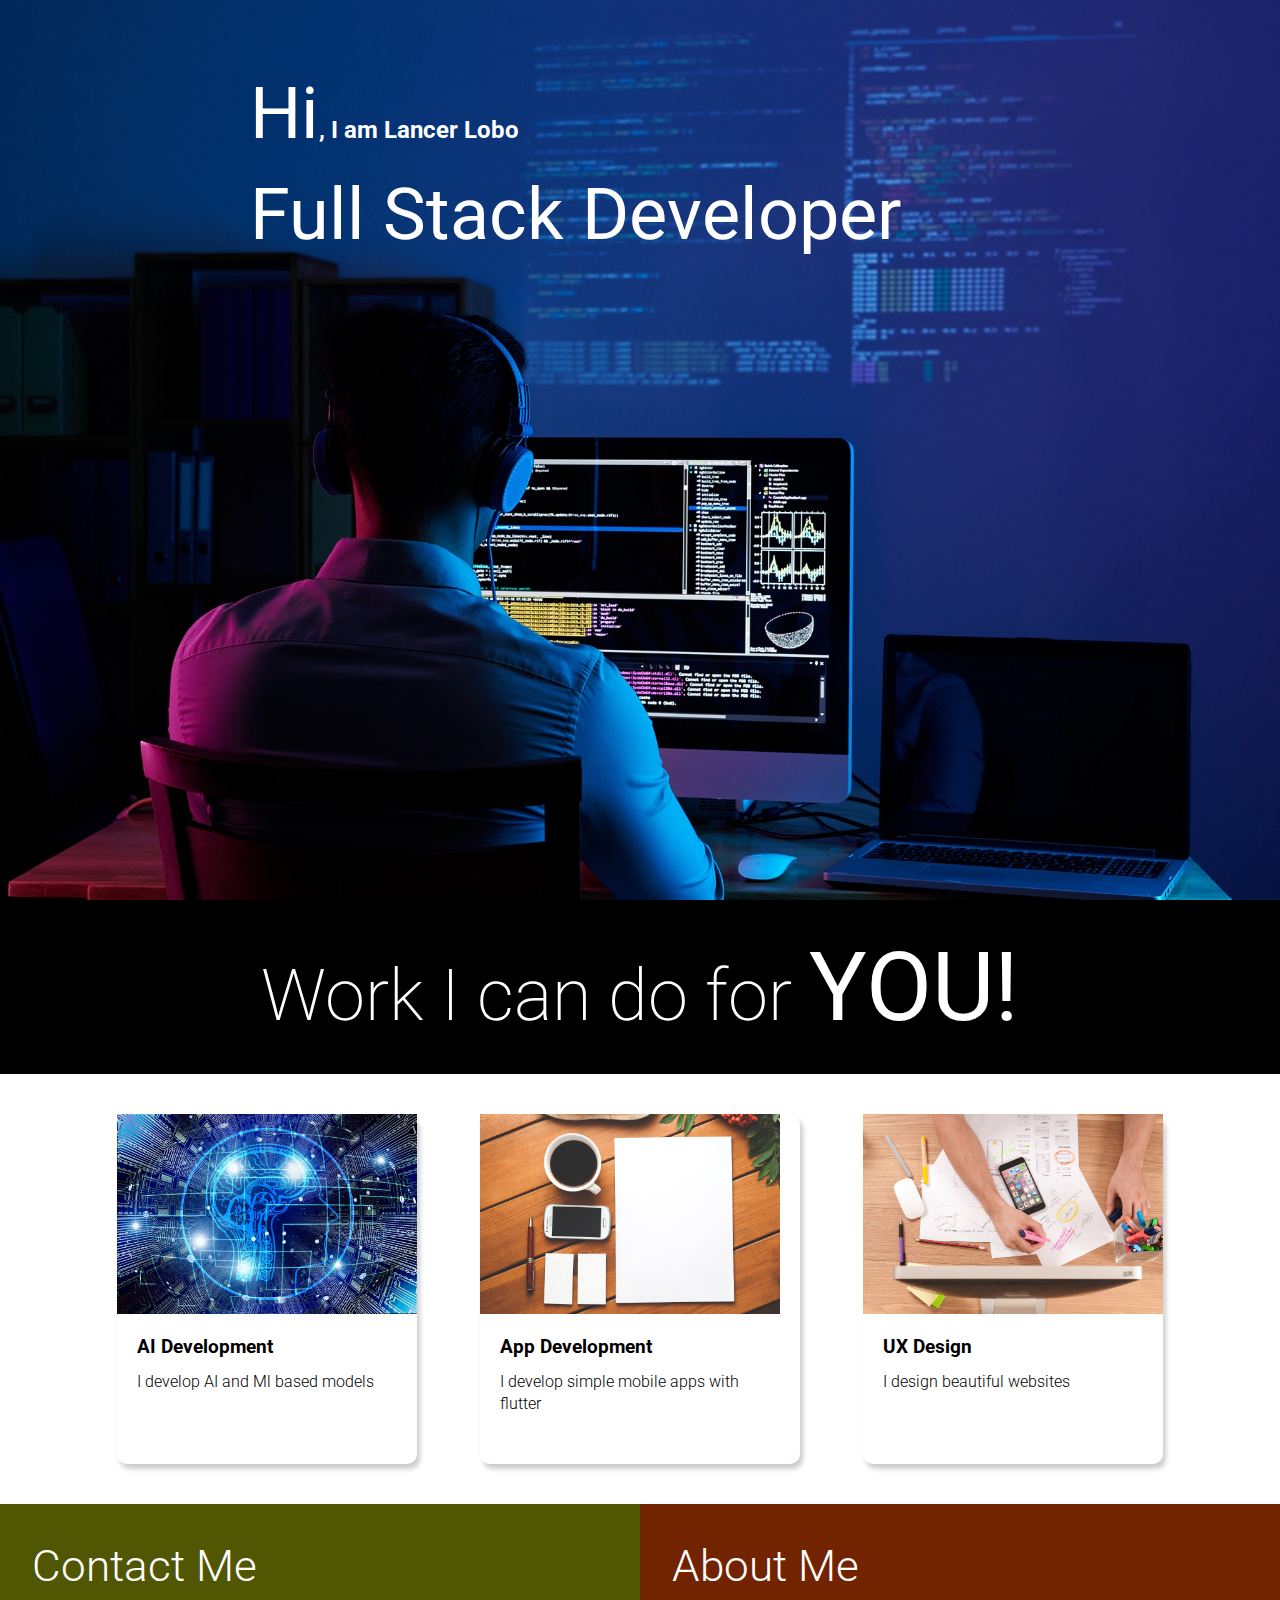
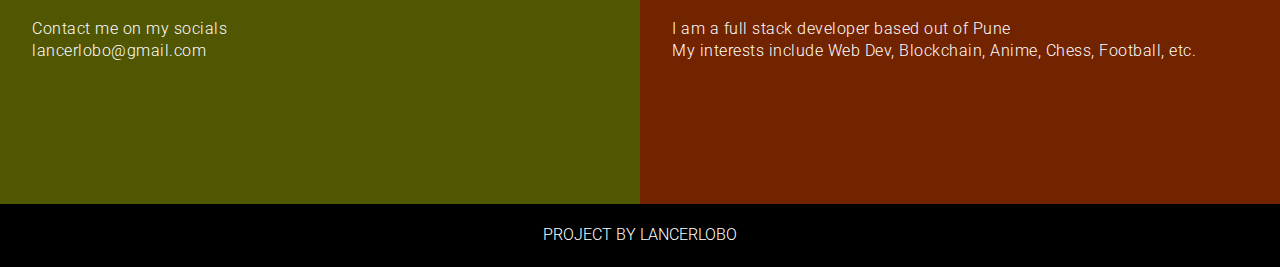
<file: Developer Landing Page/index.html>
<html lang="en">
<head>
    <meta charset="UTF-8">
    <meta http-equiv="X-UA-Compatible" content="IE=edge">
    <meta name="viewport" content="width=device-width, initial-scale=1.0">
    <title>Developer Landing Page</title>
    <link rel="stylesheet" href="./styles.css">
</head>
<body>
    <section class="hero-section">
        <div class="text-container">
            <h2><span class="lg-text">Hi</span>, I am Lancer Lobo</h2>
            <h1 class="lg-text">Full Stack Developer</h1>
        </div>
    </section>

    <section class="black-box">
        <h2>Work I can do for <span>YOU!</span></h2>
    </section>

    <section class="work">

        <div class="grid-item">
            <div class="card">
                <div class="image-container">
                    <img src="./images/ai.jpg" alt="AI development">
                </div>
                <div class="card-content">
                    <h3>AI Development</h3>
                    <p>I develop AI and Ml based models</p>
                </div>
            </div>
        </div>
        <div class="grid-item">
            <div class="card">
                <div class="image-container">
                    <img src="./images/mobile.jpg" alt="App development">
                </div>
                <div class="card-content">
                    <h3>App Development</h3>
                    <p>I develop simple mobile apps with flutter</p>
                </div>
            </div>
        </div>
        <div class="grid-item">
            <div class="card">
                <div class="image-container">
                    <img src="./images/ux.jpg" alt="UX design">
                </div>
                <div class="card-content">
                    <h3>UX Design</h3>
                    <p>I design beautiful websites</p>
                </div>
            </div>
        </div>

    </section>

    <section class="bottom-section">
        <div class="contact">
            <h2>Contact Me</h2>
            <p>Contact me on my socials</p>
            <p>lancerlobo@gmail.com</p>
        </div>
        <div class="about">
            <h2>About Me</h2>
            <p>I am a full stack developer based out of Pune</p>
            <p>My interests include Web Dev, Blockchain, Anime, Chess, Football, etc.</p>
        </div>
    </section>

    <footer>
        Project By lancerlobo
    </footer>

</body>
</html>
</file>
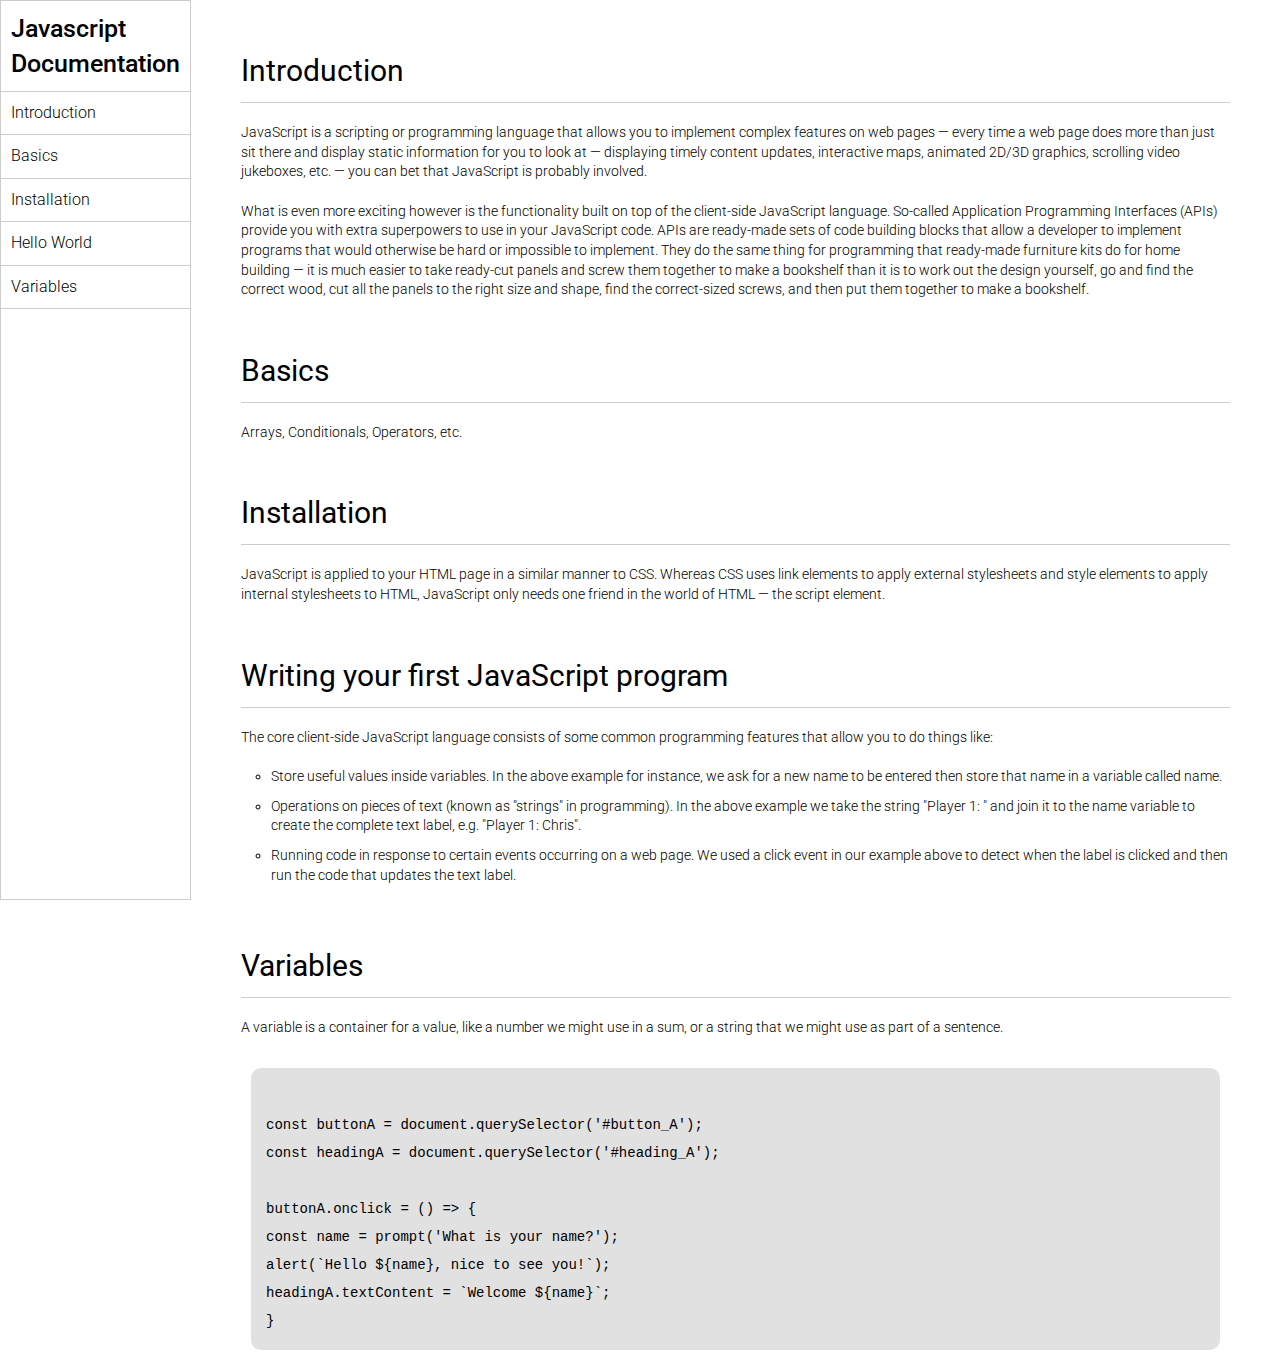
<file: Javascript Documentation/index.html>
<html lang="en">
<head>
    <meta charset="UTF-8">
    <meta http-equiv="X-UA-Compatible" content="IE=edge">
    <meta name="viewport" content="width=device-width, initial-scale=1.0">
    <title>JS Documentation</title>
    <link rel="stylesheet" href="./styles.css">
</head>
<body>
    <header>
        <nav>
            <h1>Javascript Documentation</h1>
            <ul>
                <a href="#Introduction">
                    <li>Introduction</li>
                </a>
                <a href="#Basics">
                    <li>Basics</li>
                </a>
                <a href="#Installation">
                    <li>Installation</li>
                </a>
                <a href="#Hello_World">
                    <li>Hello World</li>
                </a>
                <a href="#Variables">
                    <li>Variables</li>
                </a>
            </ul>
        </nav>
    </header>

    <main>
        <section id="Introduction">
            <h2>Introduction</h2>
            <article>
                <p>JavaScript is a scripting or programming language that allows you to implement complex features on web pages — every time a web page does more than just sit there and display static information for you to look at — displaying timely content updates, interactive maps, animated 2D/3D graphics, scrolling video jukeboxes, etc. — you can bet that JavaScript is probably involved.</p>
                <p>What is even more exciting however is the functionality built on top of the client-side JavaScript language. So-called Application Programming Interfaces (APIs) provide you with extra superpowers to use in your JavaScript code.
                    APIs are ready-made sets of code building blocks that allow a developer to implement programs that would otherwise be hard or impossible to implement. They do the same thing for programming that ready-made furniture kits do for home building — it is much easier to take ready-cut panels and screw them together to make a bookshelf than it is to work out the design yourself, go and find the correct wood, cut all the panels to the right size and shape, find the correct-sized screws, and then put them together to make a bookshelf.</p>
                
                </article>
        </section>

        <section id="Basics">
            <h2>Basics</h2>
            <article>
                <p>
                    Arrays, Conditionals, Operators, etc.
                </p>
            </article>
        </section>

        <section id="Installation">
            <h2>Installation</h2>
            <article>
                <p>JavaScript is applied to your HTML page in a similar manner to CSS. Whereas CSS uses link elements to apply external stylesheets and style elements to apply internal stylesheets to HTML, JavaScript only needs one friend in the world of HTML — the script element.</p>
            </article>
        </section>

        <section id="#Getting_Started">
            <h2>Writing your first JavaScript program</h2>
            <article>
                <p>The core client-side JavaScript language consists of some common programming features that allow you to do things like:
                </p>
                <ul>
                    <li type="circle">Store useful values inside variables. In the above example for instance, we ask for a new name to be entered then store that name in a variable called name.</li>
                    <li type="circle">Operations on pieces of text (known as "strings" in programming). In the above example we take the string "Player 1: " and join it to the name variable to create the complete text label, e.g. "Player 1: Chris".</li>
                    <li type="circle">Running code in response to certain events occurring on a web page. We used a click event in our example above to detect when the label is clicked and then run the code that updates the text label.</li>
                </ul>
            </article>
        </section>

        <section id="Variables">
            <h2>Variables</h2>
            <article>
                <p>A variable is a container for a value, like a number we might use in a sum, or a string that we might use as part of a sentence.</p>
                <code>
                    const buttonA = document.querySelector('#button_A');
                    const headingA = document.querySelector('#heading_A');

                    buttonA.onclick = () => {
                    const name = prompt('What is your name?');
                    alert(`Hello ${name}, nice to see you!`);
                    headingA.textContent = `Welcome ${name}`;
                    }
                </code>
            </article>
        </section>
    </main>
</body>
</html>
</file>
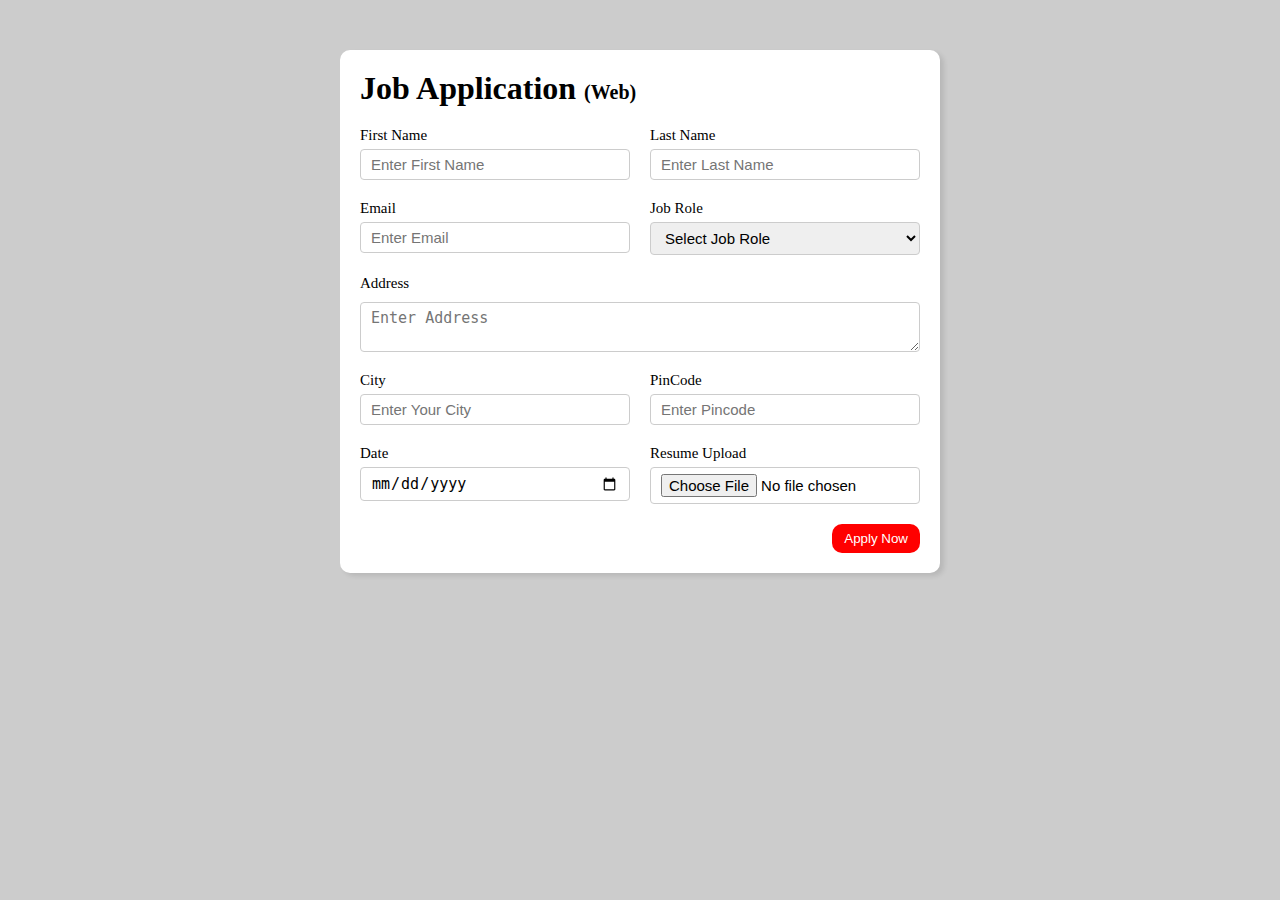
<file: Job Application/index.html>
<html lang="en">
<head>
    <meta charset="UTF-8">
    <meta http-equiv="X-UA-Compatible" content="IE=edge">
    <meta name="viewport" content="width=device-width, initial-scale=1.0">
    <title>Job Application Form</title>
    <link rel="stylesheet" href="styles.css">
</head>
<body>
    <div class="container">
        <div class="apply-box">
            <h1>Job Application <span class="title-small">(Web)</span></h1>
            <form>
                <div class="form-container">
                    <div class="form-control">
                        <label for="first-name">
                            First Name
                        </label>
                        <input id="first-name" name="first-name" placeholder="Enter First Name" type="text" />
                    </div>
                    <div class="form-control">
                        <label for="last-name">
                            Last Name
                        </label>
                        <input id="last-name" name="last-name" placeholder="Enter Last Name" type="text" />
                    </div>
                    <div class="form-control">
                        <label for="email">
                            Email
                        </label>
                        <input id="email" name="email" placeholder="Enter Email" type="email" />
                    </div>
                    <div class="form-control">
                        <label for="job-role">
                            Job Role
                        </label>
                        <select name="job-role" id="job-role">
                            <option value="">Select Job Role</option>
                            <option value="frontend">Frontend Developer</option>
                            <option value="backend">Backend Developer</option>
                            <option value="full-stack">Full Stack Developer</option>
                            <option value="ui-ux">UI UX Designer</option>

                        </select>
                    </div>
                    <div class="textarea-control">
                        <label for="address">
                            Address
                        </label>
                        <textarea id="address" name="address" row="5" col="50" placeholder="Enter Address"></textarea>
                    </div>
                    <div class="form-control">
                        <label for="city">
                            City
                        </label>
                        <input id="city" name="city" placeholder="Enter Your City" type="text" />
                    </div>
                    <div class="form-control">
                        <label for="pincode">
                            PinCode
                        </label>
                        <input id="pincode" name="pincode" placeholder="Enter Pincode" type="number" />
                    </div>
                    <div class="form-control">
                        <label for="date">
                            Date
                        </label>
                        <input type="date" id="date" name="date" />
                    </div>
                    <div class="form-control">
                        <label for="resume">
                            Resume Upload
                        </label>
                        <input type="file" id="resume" name="resume" />
                    </div>
                </div>
                <div class="button-container">
                    <button type="submit">Apply Now</button>
                </div>
            </form>
        </div>
    </div>
</body>
</html>
</file>
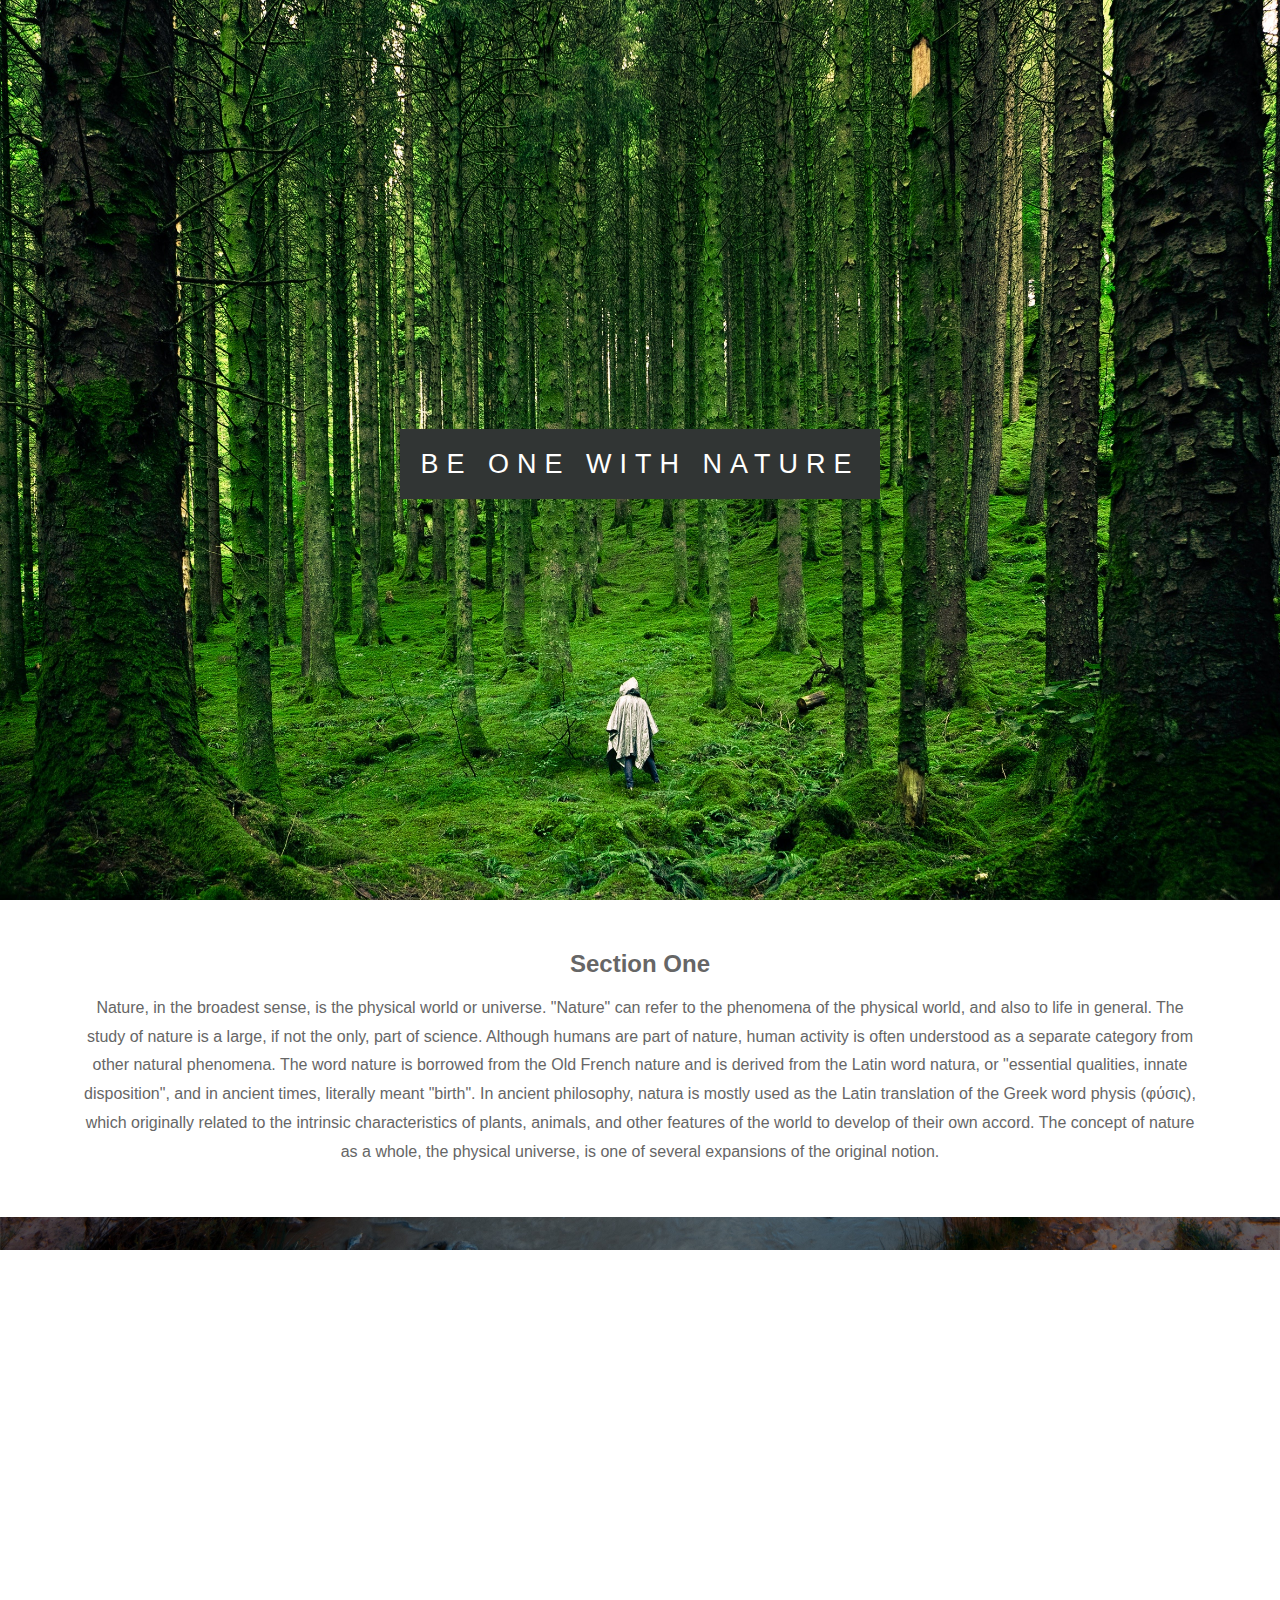
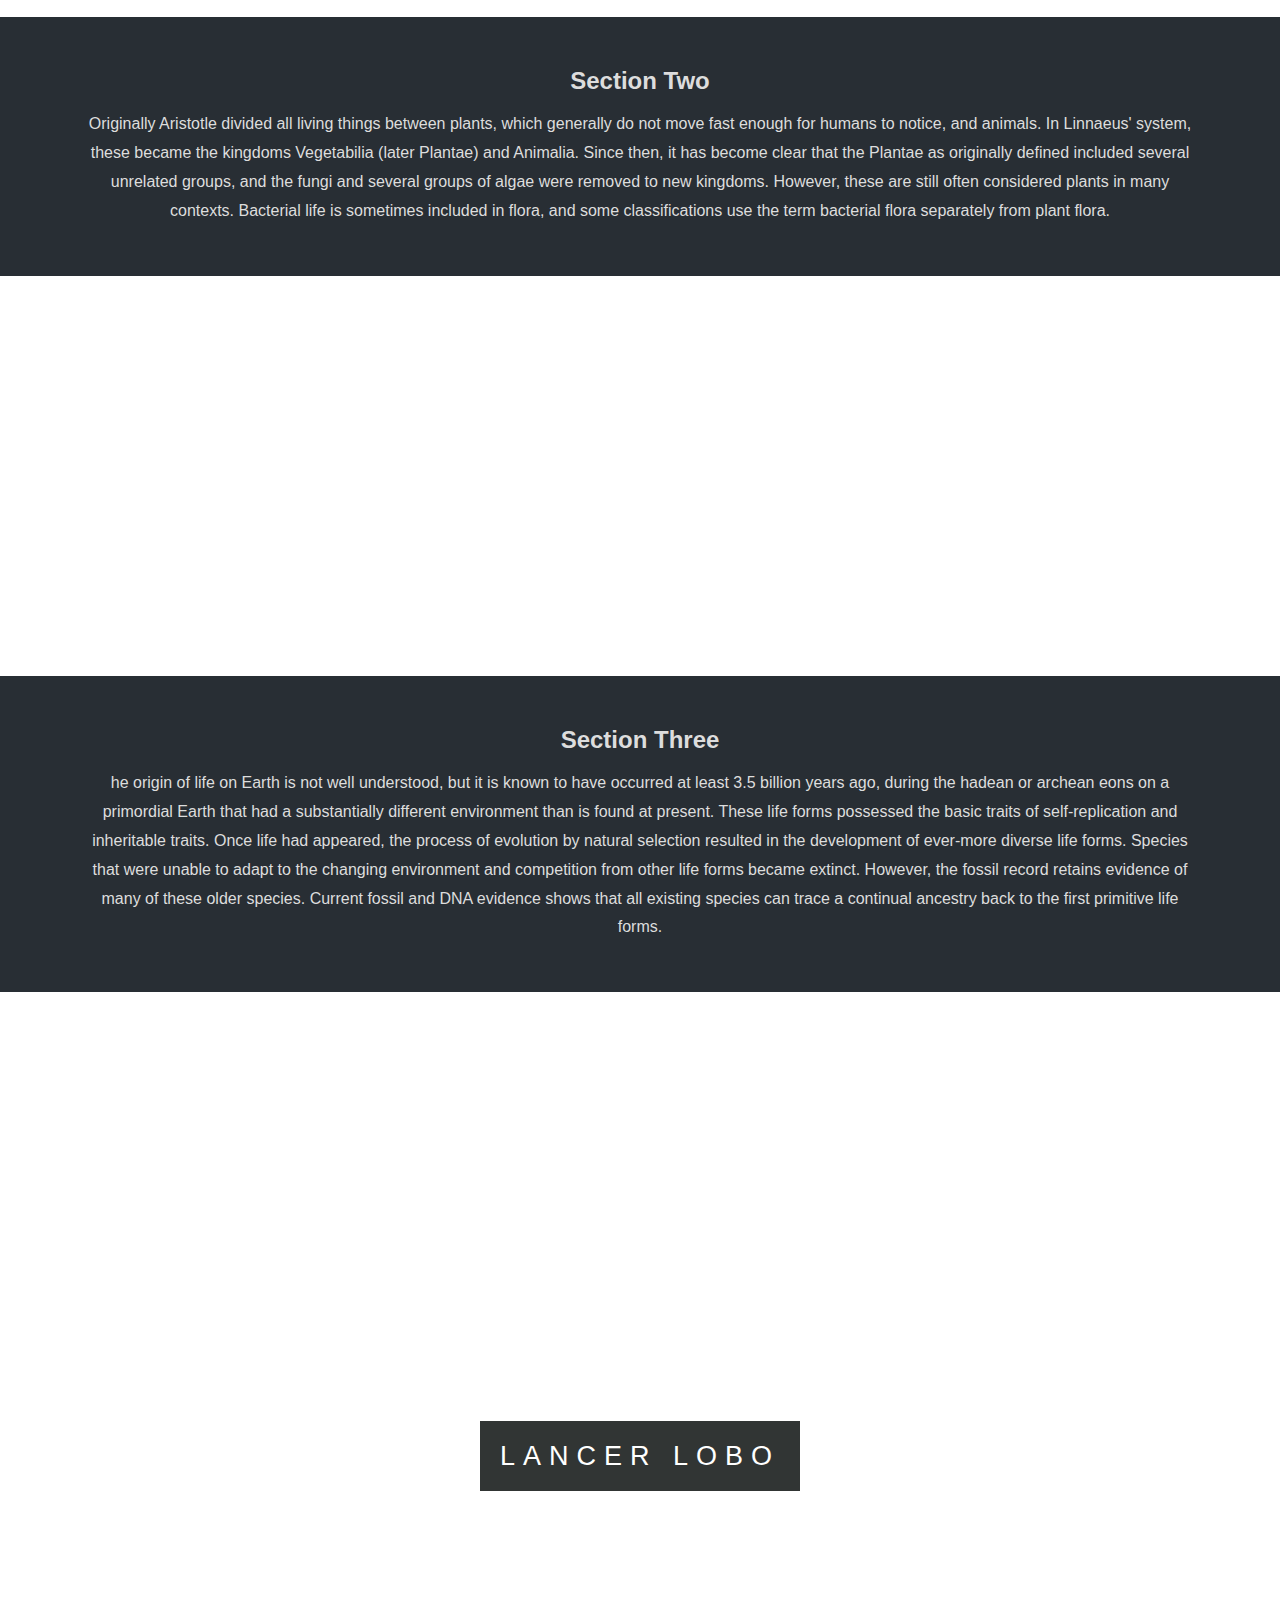
<file: Parallax Website/index.html>
<html lang="en">
<head>
    <meta charset="UTF-8">
    <meta http-equiv="X-UA-Compatible" content="IE=edge">
    <meta name="viewport" content="width=device-width, initial-scale=1.0">
    <title>Parallax Scrolling Website</title>
    <link rel="stylesheet" href="./styles.css">
</head>
<body>
    <section class="pImg1">
        <div class="pText">
            <span class="textBg1">
                Be One With Nature
            </span>
        </div>
    </section>

    <section class="section section-light">
        <h2>Section One</h2>
        <p>Nature, in the broadest sense, is the physical world or universe. "Nature" can refer to the phenomena of the physical world, and also to life in general. The study of nature is a large, if not the only, part of science. Although humans are part of nature, human activity is often understood as a separate category from other natural phenomena.
            The word nature is borrowed from the Old French nature and is derived from the Latin word natura, or "essential qualities, innate disposition", and in ancient times, literally meant "birth". In ancient philosophy, natura is mostly used as the Latin translation of the Greek word physis (φύσις), which originally related to the intrinsic characteristics of plants, animals, and other features of the world to develop of their own accord. The concept of nature as a whole, the physical universe, is one of several expansions of the original notion.
        </p>
    </section>

    <section class="pImg2">
        <div class="pText">
            <span class="textBg2">
                Explore Nature
            </span>
        </div>
    </section>

    <section class="section section-dark">
        <h2>Section Two</h2>
        <p>Originally Aristotle divided all living things between plants, which generally do not move fast enough for humans to notice, and animals. In Linnaeus' system, these became the kingdoms Vegetabilia (later Plantae) and Animalia. Since then, it has become clear that the Plantae as originally defined included several unrelated groups, and the fungi and several groups of algae were removed to new kingdoms. However, these are still often considered plants in many contexts. Bacterial life is sometimes included in flora, and some classifications use the term bacterial flora separately from plant flora. 
        </p>
    </section>

    <section class="pImg3">
        <div class="pText">
            <span class="textBg3">
                Evolution
            </span>
        </div>
    </section>

    <section class="section section-dark">
        <h2>Section Three</h2>
        <p>he origin of life on Earth is not well understood, but it is known to have occurred at least 3.5 billion years ago, during the hadean or archean eons on a primordial Earth that had a substantially different environment than is found at present. These life forms possessed the basic traits of self-replication and inheritable traits. Once life had appeared, the process of evolution by natural selection resulted in the development of ever-more diverse life forms.
            Species that were unable to adapt to the changing environment and competition from other life forms became extinct. However, the fossil record retains evidence of many of these older species. Current fossil and DNA evidence shows that all existing species can trace a continual ancestry back to the first primitive life forms.
        </p>
    </section>

    <section class="pImg1">
        <div class="pText">
            <span class="textBg1">
                Lancer Lobo
            </span>
        </div>
    </section>

</body>
</html>
</file>
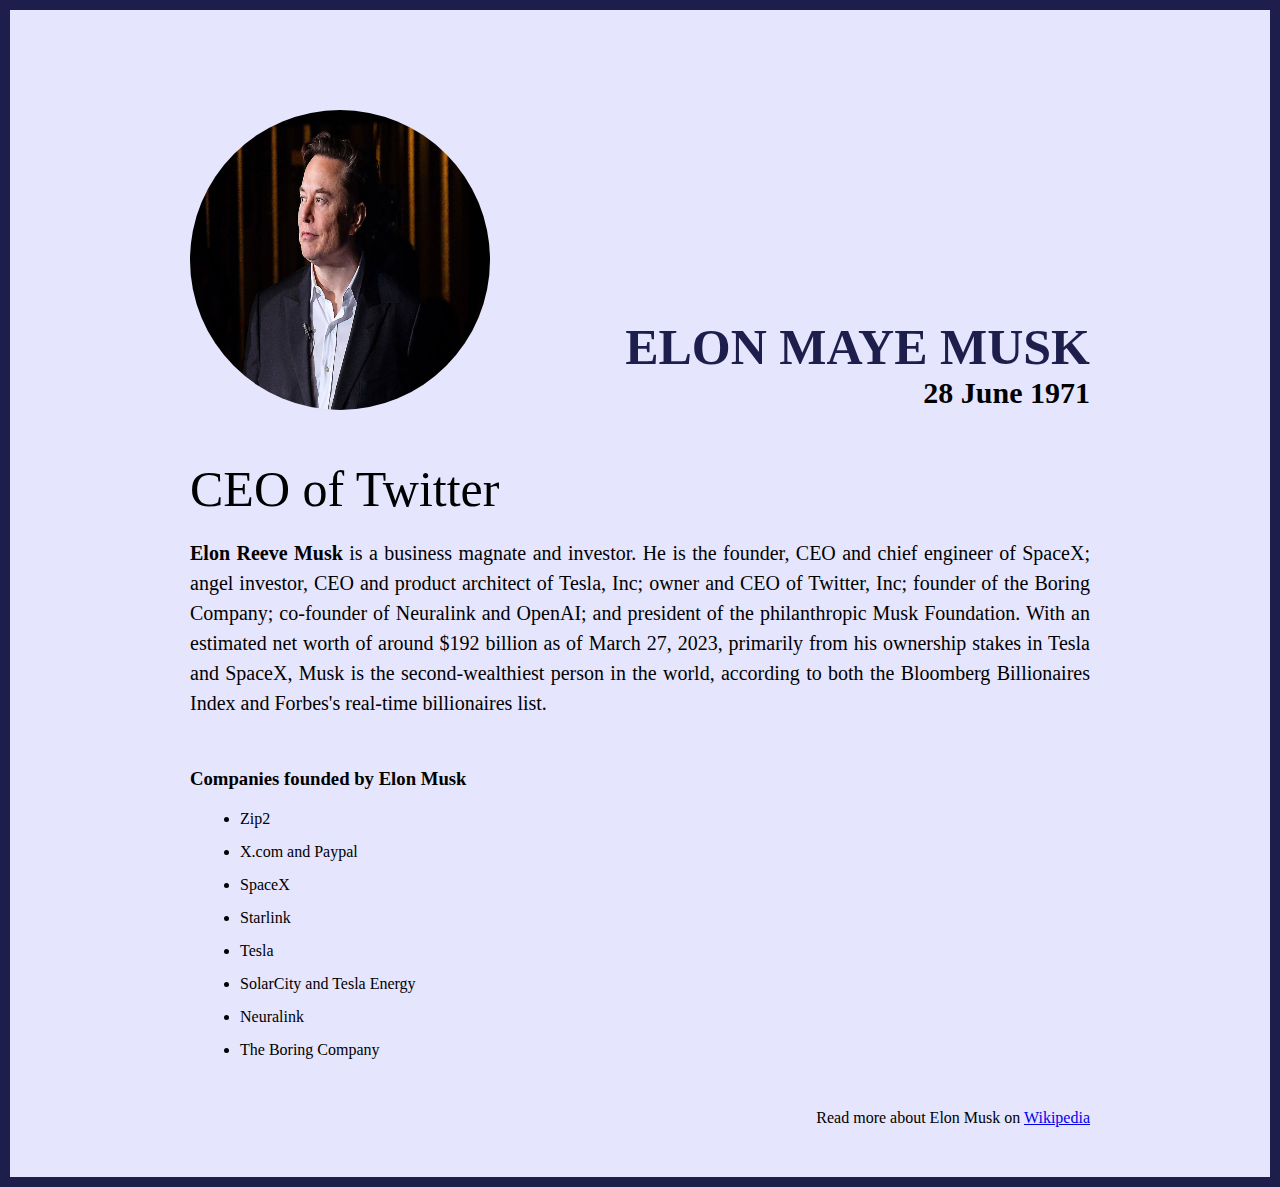
<file: Tribute Page/index.html>
<html lang="en">
<head>
    <meta charset="UTF-8">
    <meta http-equiv="X-UA-Compatible" content="IE=edge">
    <meta name="viewport" content="width=device-width, initial-scale=1.0">
    <title>The Tribute Page | Elon Musk</title>
    <link rel="stylesheet" href="styles.css">
    
</head>
<body>
    
    <div class="container">
        <div class="content">
            <section class="top-section">
                <div class="image-container">
                    <img src="./public/elon-musk.webp" alt="Elon Musk">
                </div>
                <div>
                    <h1>Elon Maye Musk</h1>
                    <h4>28 June 1971</h4>
                </div>
            </section>

            <section class="about-section">
                <h2>CEO of Twitter</h2>
                <p> <b>Elon Reeve Musk</b> is a business magnate and investor. He is the founder, CEO and chief engineer of SpaceX; angel investor, CEO and product architect of Tesla, Inc; owner and CEO of Twitter, Inc; founder of the Boring Company; co-founder of Neuralink and OpenAI; and president of the philanthropic Musk Foundation. With an estimated net worth of around $192 billion as of March 27, 2023, primarily from his ownership stakes in Tesla and SpaceX, Musk is the second-wealthiest person in the world, according to both the Bloomberg Billionaires Index and Forbes's real-time billionaires list.</p>
            </section>

            <section class="company-section">
                <h3>Companies founded by Elon Musk</h3>
                <ul>
                    <li>Zip2</li>
                    <li>X.com and Paypal</li>
                    <li>SpaceX</li>
                    <li>Starlink</li>
                    <li>Tesla</li>
                    <li>SolarCity and Tesla Energy</li>
                    <li>Neuralink</li>
                    <li>The Boring Company</li>
                </ul>
            </section>

            <footer>
                <p>Read more about Elon Musk on <a href="https://en.wikipedia.org/wiki/Elon_Musk" target="_blank">Wikipedia</a></p>
            </footer>

        </div>
    </div>

</body>
</html>
</file>
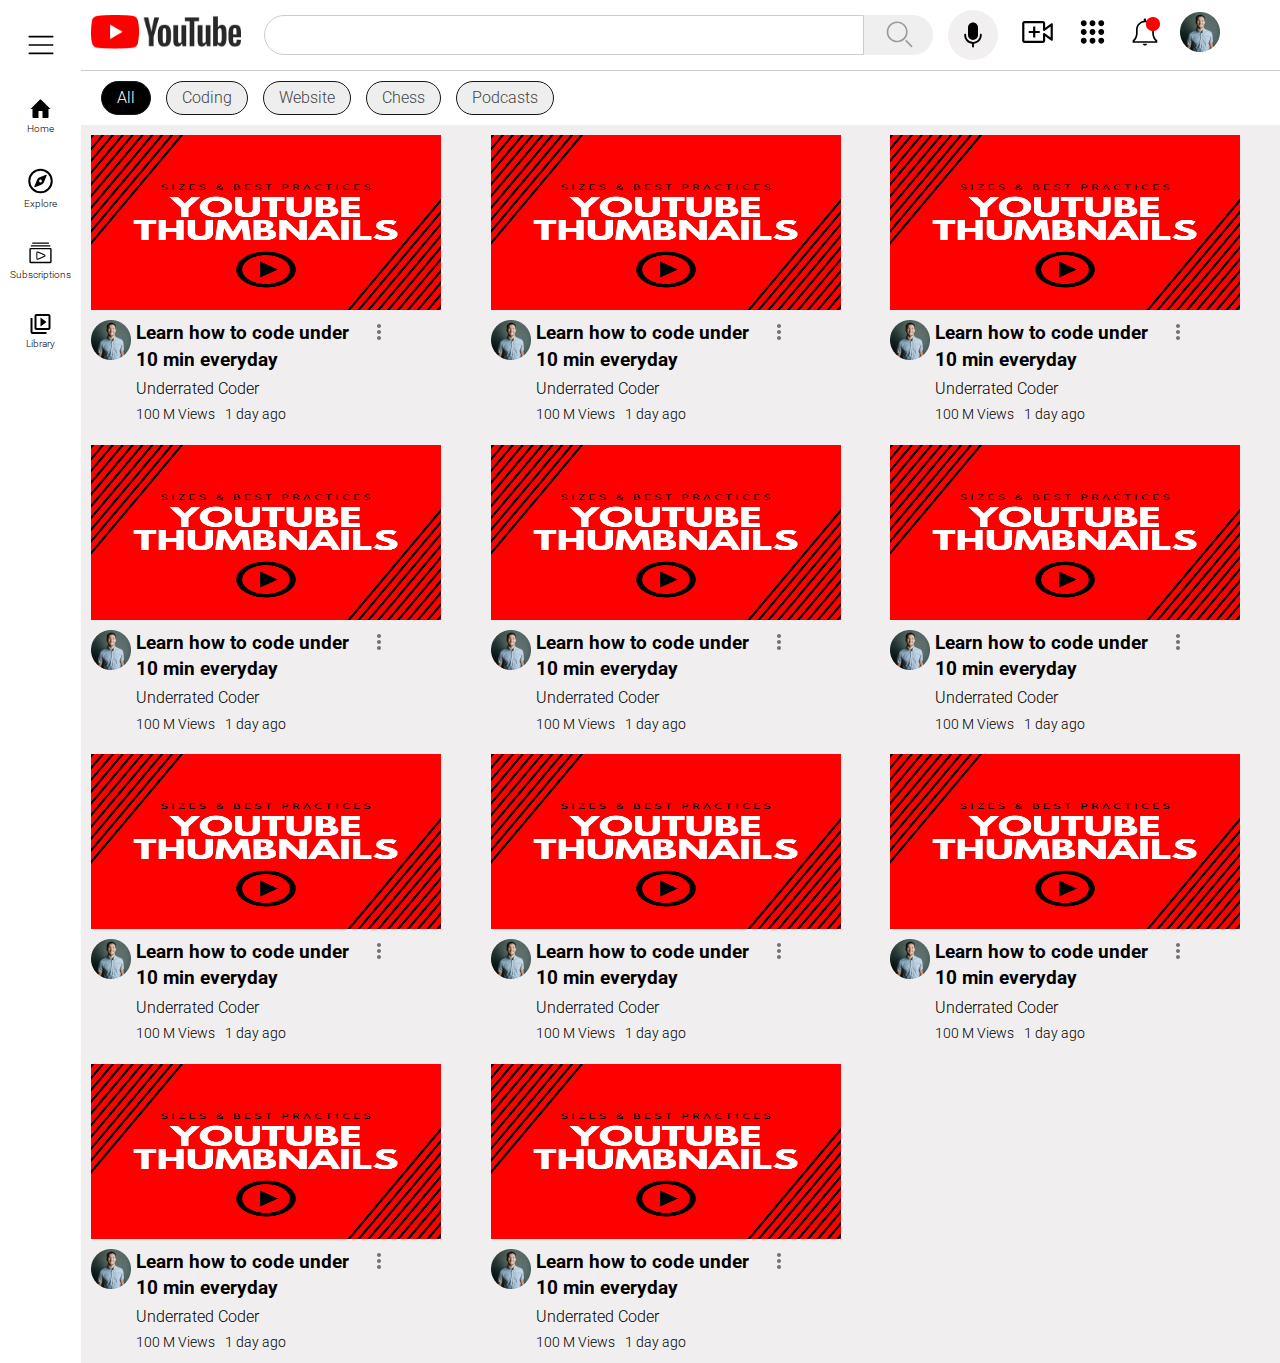
<file: Youtube Clone/index.html>
<!DOCTYPE html>
<html lang="en">
<head>
    <meta charset="UTF-8">
    <meta http-equiv="X-UA-Compatible" content="IE=edge">
    <meta name="viewport" content="width=device-width, initial-scale=1.0">
    <title>Youtube Clone</title>
    <link rel="stylesheet" href="styles.css">
</head>
<body>

    <div class="container">
        <div class="side">
            <div class="bars">
                <img src="./icons/bars.svg" alt="bars">
            </div>
            <div class="side-icons">
                <i>
                    <img src="./icons/home.svg" alt="home">
                </i>
                <p>Home</p>
            </div>
            <div class="side-icons">
                <i>
                    <img src="./icons/compass.svg" alt="Explore">
                </i>
                <p>Explore</p>
            </div>
            <div class="side-icons">
                <i>
                    <img src="./icons/video-gallary.svg" alt="video-gallary">
                </i>
                <p>Subscriptions</p>
            </div>
            <div class="side-icons">
                <i>
                    <img src="./icons/video-library.svg" alt="video-library">
                </i>
                <p>Library</p>
            </div>
        </div>

        <div class="main-container">
            <header>
                <nav>
                    <div class="logo">
                        <img src="./images/youtube-logo.png" alt="youtube-logo">
                    </div>
                    <div class="center-nav">
                        <div class="search">
                            <input type="text" />
                            <button>
                                <img src="./icons/search.svg" alt="search">
                            </button>
                        </div>
                        <div class="mic">
                            <img src="./icons/mic.svg" alt="mic">
                        </div>
                    </div>
                    <div class="side-nav">
                        <i>
                            <img src="./icons/video-add.svg" alt="video-add">
                        </i>
                        <i>
                            <img src="./icons/dot-grid.svg" alt="dot-grid">
                        </i>
                        <i>
                            <img src="./icons/bell.svg" alt="bell">
                        </i>
                        <i>
                            <img src="./images/avatar.png" alt="avatar">
                        </i>
                    </div>
                </nav>
        
                <div class="tags">
                    <div class="tag dark">All</div>
                    <div class="tag light">Coding</div>
                    <div class="tag light">Website</div>
                    <div class="tag light">Chess</div>
                    <div class="tag light">Podcasts</div>
                </div>
            </header>

            <main>
                <div class="card-container">
                    <div class="card">
                        <img src="./images/YouTube-Thumbnail-Sizes.png" alt="YouTube-Thumbnail" height="175" width="350">
                    
                        <div class="avatar-content">
                            <div class="avatar">
                                <img src="./images/avatar.png" alt="avatar">
                            </div>
                            <div class="content">
                                <h3>Learn how to code under 10 min everyday</h3>
                                <p class="Channel Name">Underrated Coder</p>
                                <div class="content-status">
                                    <p>100 M Views</p>
                                    <p>1 day ago</p>
                                </div>
                                
                            </div>
                            <div class="dots">
                                <img src="./icons/dots.svg" alt="alternative">
                            </div>
                        </div>
                    </div>
                    <div class="card">
                        <img src="./images/YouTube-Thumbnail-Sizes.png" alt="YouTube-Thumbnail" height="175" width="350">
                    
                        <div class="avatar-content">
                            <div class="avatar">
                                <img src="./images/avatar.png" alt="avatar">
                            </div>
                            <div class="content">
                                <h3>Learn how to code under 10 min everyday</h3>
                                <p class="Channel Name">Underrated Coder</p>
                                <div class="content-status">
                                    <p>100 M Views</p>
                                    <p>1 day ago</p>
                                </div>
                                
                            </div>
                            <div class="dots">
                                <img src="./icons/dots.svg" alt="alternative">
                            </div>
                        </div>
                    </div>
                    <div class="card">
                        <img src="./images/YouTube-Thumbnail-Sizes.png" alt="YouTube-Thumbnail" height="175" width="350">
                    
                        <div class="avatar-content">
                            <div class="avatar">
                                <img src="./images/avatar.png" alt="avatar">
                            </div>
                            <div class="content">
                                <h3>Learn how to code under 10 min everyday</h3>
                                <p class="Channel Name">Underrated Coder</p>
                                <div class="content-status">
                                    <p>100 M Views</p>
                                    <p>1 day ago</p>
                                </div>
                                
                            </div>
                            <div class="dots">
                                <img src="./icons/dots.svg" alt="alternative">
                            </div>
                        </div>
                    </div>
                    <div class="card">
                        <img src="./images/YouTube-Thumbnail-Sizes.png" alt="YouTube-Thumbnail" height="175" width="350">
                    
                        <div class="avatar-content">
                            <div class="avatar">
                                <img src="./images/avatar.png" alt="avatar">
                            </div>
                            <div class="content">
                                <h3>Learn how to code under 10 min everyday</h3>
                                <p class="Channel Name">Underrated Coder</p>
                                <div class="content-status">
                                    <p>100 M Views</p>
                                    <p>1 day ago</p>
                                </div>
                                
                            </div>
                            <div class="dots">
                                <img src="./icons/dots.svg" alt="alternative">
                            </div>
                        </div>
                    </div>
                    <div class="card">
                        <img src="./images/YouTube-Thumbnail-Sizes.png" alt="YouTube-Thumbnail" height="175" width="350">
                    
                        <div class="avatar-content">
                            <div class="avatar">
                                <img src="./images/avatar.png" alt="avatar">
                            </div>
                            <div class="content">
                                <h3>Learn how to code under 10 min everyday</h3>
                                <p class="Channel Name">Underrated Coder</p>
                                <div class="content-status">
                                    <p>100 M Views</p>
                                    <p>1 day ago</p>
                                </div>
                                
                            </div>
                            <div class="dots">
                                <img src="./icons/dots.svg" alt="alternative">
                            </div>
                        </div>
                    </div>
                    <div class="card">
                        <img src="./images/YouTube-Thumbnail-Sizes.png" alt="YouTube-Thumbnail" height="175" width="350">
                    
                        <div class="avatar-content">
                            <div class="avatar">
                                <img src="./images/avatar.png" alt="avatar">
                            </div>
                            <div class="content">
                                <h3>Learn how to code under 10 min everyday</h3>
                                <p class="Channel Name">Underrated Coder</p>
                                <div class="content-status">
                                    <p>100 M Views</p>
                                    <p>1 day ago</p>
                                </div>
                                
                            </div>
                            <div class="dots">
                                <img src="./icons/dots.svg" alt="alternative">
                            </div>
                        </div>
                    </div>
                    <div class="card">
                        <img src="./images/YouTube-Thumbnail-Sizes.png" alt="YouTube-Thumbnail" height="175" width="350">
                    
                        <div class="avatar-content">
                            <div class="avatar">
                                <img src="./images/avatar.png" alt="avatar">
                            </div>
                            <div class="content">
                                <h3>Learn how to code under 10 min everyday</h3>
                                <p class="Channel Name">Underrated Coder</p>
                                <div class="content-status">
                                    <p>100 M Views</p>
                                    <p>1 day ago</p>
                                </div>
                                
                            </div>
                            <div class="dots">
                                <img src="./icons/dots.svg" alt="alternative">
                            </div>
                        </div>
                    </div>
                    <div class="card">
                        <img src="./images/YouTube-Thumbnail-Sizes.png" alt="YouTube-Thumbnail" height="175" width="350">
                    
                        <div class="avatar-content">
                            <div class="avatar">
                                <img src="./images/avatar.png" alt="avatar">
                            </div>
                            <div class="content">
                                <h3>Learn how to code under 10 min everyday</h3>
                                <p class="Channel Name">Underrated Coder</p>
                                <div class="content-status">
                                    <p>100 M Views</p>
                                    <p>1 day ago</p>
                                </div>
                                
                            </div>
                            <div class="dots">
                                <img src="./icons/dots.svg" alt="alternative">
                            </div>
                        </div>
                    </div>
                    <div class="card">
                        <img src="./images/YouTube-Thumbnail-Sizes.png" alt="YouTube-Thumbnail" height="175" width="350">
                    
                        <div class="avatar-content">
                            <div class="avatar">
                                <img src="./images/avatar.png" alt="avatar">
                            </div>
                            <div class="content">
                                <h3>Learn how to code under 10 min everyday</h3>
                                <p class="Channel Name">Underrated Coder</p>
                                <div class="content-status">
                                    <p>100 M Views</p>
                                    <p>1 day ago</p>
                                </div>
                                
                            </div>
                            <div class="dots">
                                <img src="./icons/dots.svg" alt="alternative">
                            </div>
                        </div>
                    </div>
                    <div class="card">
                        <img src="./images/YouTube-Thumbnail-Sizes.png" alt="YouTube-Thumbnail" height="175" width="350">
                    
                        <div class="avatar-content">
                            <div class="avatar">
                                <img src="./images/avatar.png" alt="avatar">
                            </div>
                            <div class="content">
                                <h3>Learn how to code under 10 min everyday</h3>
                                <p class="Channel Name">Underrated Coder</p>
                                <div class="content-status">
                                    <p>100 M Views</p>
                                    <p>1 day ago</p>
                                </div>
                                
                            </div>
                            <div class="dots">
                                <img src="./icons/dots.svg" alt="alternative">
                            </div>
                        </div>
                    </div>
                    <div class="card">
                        <img src="./images/YouTube-Thumbnail-Sizes.png" alt="YouTube-Thumbnail" height="175" width="350">
                    
                        <div class="avatar-content">
                            <div class="avatar">
                                <img src="./images/avatar.png" alt="avatar">
                            </div>
                            <div class="content">
                                <h3>Learn how to code under 10 min everyday</h3>
                                <p class="Channel Name">Underrated Coder</p>
                                <div class="content-status">
                                    <p>100 M Views</p>
                                    <p>1 day ago</p>
                                </div>
                                
                            </div>
                            <div class="dots">
                                <img src="./icons/dots.svg" alt="alternative">
                            </div>
                        </div>
                    </div>

                    


                </div>
            </main>

        </div>

        
    </div>

    

   
</body>
</html>
</file>
<file: Developer Landing Page/styles.css>
@import url('https://fonts.googleapis.com/css2?family=Roboto&display=swap');

* {
    margin: 0;
    padding: 0;
    box-sizing: border-box;
}

body {
    line-height: 1.4;
    font-weight: 300;
    font-family: "Roboto", sans-serif;
}

.hero-section {
    background-image: url(images/developer.jpg);
    min-height: 100vh;
    background-position: center;
    background-size: cover;
    background-repeat: no-repeat;
}

.text-container {
    color: white;
    max-width: 900px;
    margin: 0 auto;
    padding-top: 64px;
    padding-left: 60px;
}

.lg-text {
    font-size: 72px;
    font-weight: 400;
}

.black-box {
    background-color: black;
    padding: 20px;
}

.black-box h2 {
    font-weight: 200;
    font-size: 72px;
    color: white;
    text-align: center;
}

.black-box h2 span {
    font-weight: 400;
    font-size: 96px;
}

.work img {
    height: 200px;
    width: 300px;
}

.work {
    display: grid;
    grid-template-columns: repeat(auto-fit, minmax(320px, 1fr));
    gap: 20px;
    margin: 40px auto;

    max-width: 1100px;
}

.grid-item {
    display: flex;
    justify-content: center;
    align-items: center;
}

.card {
    max-width: 320px;
    height: 350px;
    border-radius: 10px;
    box-shadow: 3px 5px 5px rgba(1, 1, 1, 0.2);
    transition: 0.2s ease-in-out;
}

/* to make the card a little bit bigger */
.card:hover {
    transform: scale(1.04);
    box-shadow: 3px 5px 5px rgba(1, 1, 1, 0.4);
    transition: 0.2s ease-in-out;
}

.card-content {
    padding: 20px;
}

.card-content > h3 {
    margin-bottom: 10px;
}

.bottom-section {
    display: flex;
}

.contact {
    background-color: #515603;
}

.about {
    background-color: #722300;
}

.contact, .about {
    /* so that it takes the whole width of the div */
    flex: 1;
    min-height: 300px;
    padding: 32px;
    color: white;
}

.contact h2, .about h2 {
    margin-bottom: 20px;
    font-size: 44px;
    font-weight: 300;
}

.contact p, .about p {
    letter-spacing: 0.5px;
}

footer {
    text-align: center;
    text-transform: uppercase;
    background-color: black;
    padding: 20px;
    color: white;
}

@media (max-width:768px) {
    .hero-section {
        min-height: 50vh;
    }
    .text-container {
        padding: 10px 0;
        text-align: center;
    }
    .lg-text {
        font-size: 30px;
    }
    .black-box h2 {
        font-size: 24px;
    }
    .black-box h2 span {
        font-size: 32px;
    }
    .bottom-section {
        flex-direction: column;
        min-height: 150px;
    }
    h1 {
        font-size: 32px;
    }
    .contact h2, .about h2 {
        font-size: 32px;
    }
}
</file>
<file: Javascript Documentation/styles.css>
@import url('https://fonts.googleapis.com/css2?family=Roboto&display=swap');

* {
    margin: 0;
    padding: 0;
    box-sizing: border-box;
}

html, body {
    font-family: "Roboto", sans-serif;
    font-weight: 300;
    line-height: 1.4;
    scroll-behavior: smooth;
}

a {
    text-decoration: none;
}

body {
    display: flex;
}

/* Side header section */

header {
    border: 1px solid #ccc;
    height: 100vh;
}

nav h1 {
    font-size: 25px;
    font-weight: 500;
    padding: 10px;
    border-bottom: 1px solid #ccc;
}

ul {
    list-style: none;
}

nav ul li {
    border-bottom: 1px solid #ccc;
    padding: 10px;
    color: black;
}

nav ul li:hover {
    background-color: #ccc;
    transition: 0.2s ease-in-out;
}

/* Main Section */
main {
    padding: 50px;
    max-width: 1200px;
}

section {
    margin-bottom: 50px;
}

section article {
    font-size: 14px;
    display: flex;
    flex-direction: column;
    gap: 20px;
}

section h2 {
    padding-bottom: 10px;
    font-weight: 400;
    font-size: 30px;
    border-bottom: 1px solid #ccc;
    margin-bottom: 20px;
}

section article ul {
    margin-left: 30px;
}

section article ul li {
    margin-bottom: 10px;
}

code {
    /* for the code part written in web page */
    white-space: pre-line;
    line-height: 2;
    background: #e2e1e1;
    padding: 15px;
    margin: 10px;
    border-radius: 10px;
}

@media (max-width: 520px) {
    body {
        flex-direction: column;
    }
    header {
        height: 200px;
        overflow: hidden;
        overflow-y: visible;
    }
}
</file>
<file: Job Application/styles.css>
* {
    margin: 0;
    padding: 0;
    box-sizing: border-box;
}

body {
    background-color: #ccc;
}

.container {
    max-width: 900px;
    margin: 0 auto;
}

.apply-box {
    max-width: 600px;
    padding: 20px;
    background-color: white;
    margin: 0 auto;
    margin-top: 50px;
    border-radius: 10px;

    /* box shadow: x y z rgba() */
    box-shadow: 4px 3px 5px rgba(1, 1, 1, 0.1);
}

.title-small {
    font-size: 20px;
}

.form-container {
    margin-top: 20px;
    display: grid;
    grid-template-columns: repeat(auto-fit, minmax(200px, 1fr));
    gap: 20px;
}

.form-control {
    display: flex;
    flex-direction: column;
}

label {
    font-size: 15px;
    margin-bottom: 5px;
}

input, select, textarea {
    padding: 6px 10px;
    border: 1px solid #ccc;
    border-radius: 4px;
    font-size: 15px;
}

input, textarea:focus {
    outline: none;
}

.button-container {
    display: flex;
    justify-content: end;
    margin-top: 20px;
}

button {
    background-color: red;
    border: transparent solid 2px;
    padding: 5px 10px;
    color: white;
    border-radius: 10px;

    /* animation property for button */
    transition: 0.3s ease-in;
}

button:hover {
    background-color: gray;
    color: black;
    cursor: pointer;

    /* animation property for button */
    transition: 0.3s ease-out;

}

.textarea-control {
    /* to make the address bar take the whole grid row space */
    grid-column: 1 / span 2;
}

.textarea-control textarea {
    width: 100%;
    margin-top: 10px;
}

@media (max-width: 460px) {
    .textarea-control {
        grid-column: 1 / span 1;
    }
    
}
</file>
<file: Parallax Website/styles.css>
* {
    margin: 0;
    padding: 0;
    box-sizing: border-box;
}

body {
    height: 100%;
    font-size: 16px;
    font-family: "Lato", sans-serif;
    font-weight: 400;
    line-height: 1.8em;
    color: #666;
}

.pImg1 {
    background-image: url(public/1.jpg);
    min-height: 100%;
}

.pImg2 {
    background-image: url(public/2.jpg);
    min-height: 400px;
}

.pImg3 {
    background-image: url(public/3.jpg);
    min-height: 400px;
}

.pImg1 , .pImg2, .pImg3 {
    position: relative;
    background-position: center;
    background-size: cover;

    /* if we go on increasing the width, background will keep repeating */
    background-repeat: no-repeat;

    /* for parallax effect */
    background-attachment: fixed;
}

.pText {
    /* the parent element is pImg, which is relative */
    position: absolute;

    top: 50%;
    width: 100%;
    text-align: center;
    font-size: 27px;
    letter-spacing: 8px;
    text-transform: uppercase;
}

.textBg1 {
    background: #313534;
    color: white;
    padding: 20px;
}

.textBg2, .textBg3 {
    color: white;
    font-weight: bolder;
    padding: 20px;
}


.section {
    padding: 50px 80px;
    text-align: center;
}

.section-light {
    background-color: #fff;
    color: #666;
}

.section > h2 {
    margin-bottom: 15px;
}

.section-dark {
    background-color: #282e34;
    color: #ddd;
}
</file>
<file: Tribute Page/styles.css>
* {
    margin: 0;
    padding: 0;
    box-sizing: border-box;
}

.container {
    background-color: #E5E5FD;
    min-height: 100vh;
    border: 10px solid #1d1e4c;
}

.content {
    max-width: 900px;
    /* auto for center */
    margin: 0 auto;
}

/* Top Section */
.top-section {
    display: flex;
    justify-content: space-between;
    margin-top: 100px;
    /* aligning the flex-item at the bottom in the vertical element */
    align-items: flex-end;
}

/* top-section is not a class of a div element */
.top-section  h1 {
    font-size: 50px;
    font-weight: bold;
    color: #1d1e4c;
    text-transform: uppercase;
}

.top-section h4 {
    font-size: 30px;
    text-align: end;
}

.image-container {
    border-radius: 50%;
    overflow: hidden;
}

.image-container > img {
    width: 300px;
    height: 300px;
}

/* About Section */
.about-section {
    margin-top: 50px;
}

.about-section h2 {
    font-size: 50px;
    font-weight: 400;
    margin-bottom: 20px;
}

.about-section p {
    font-size: 20px;
    line-height: 30px;
    letter-spacing: 0px;

    /* the lines are perfectely spaced at the end*/
    text-align: justify;
}

/* Company Section */
.company-section {
    margin: 50px 0;
}

.company-section h3 {
    margin-bottom: 20px;
}

.company-section ul {
    margin-left: 50px;
}

.company-section li {
    margin-bottom: 15px;
}

/* Footer */
footer {
    margin: 50px 0;
}

footer > p{
    text-align: end;
}
</file>
<file: Youtube Clone/styles.css>
@import url('https://fonts.googleapis.com/css2?family=Roboto&display=swap');

* {
    margin: 0;
    padding: 0;
    box-sizing: border-box;
}

html, body {
    font-family: "Roboto", sans-serif;
    font-weight: 300;
    line-height: 1.4;
}

.container {
    display: flex;
}

.main-container {
    width: 100%;
}

/* Navigation Bar */

nav {
    display: flex;
    justify-content: space-between;
    align-items: center;
    padding: 10px;
}

.logo > img {
    width: 150px;
    height: auto;
}

.center-nav {
    display: flex;
}

.search {
    display: flex;
}

.search > input {
    height: 40px;
    align-self: center;
    min-width: 600px;
    padding: 10px 20px;
    border: 0.5px solid #ccc;
    outline: none;
    border-radius: 30px 0 0 30px;
}

.search > button {
    height: 40px;
    align-self: center;
    border: none;
    padding: 0px 20px;
    border-radius: 0 30px 30px 0;
}

.mic {
    padding: 10px;
    border-radius: 50%;
    background: #f1efef;
    display: grid;
    place-items: center;
    margin-left: 15px;
}

.mic > img {
    width: 30px;
}

.side-nav {
    display: flex;
    align-items: center;
    justify-content: center;
    gap: 20px;
    margin-right: 50px;
}

/* Lower header */
.tags {
    display: flex;
    padding: 10px 20px;
    gap: 15px;
    border-top: 1px solid #ccc;
}

.tag {
    padding: 5px 15px;
    border-radius: 20px;
    border: 1px solid rgb(22, 22, 22);
}

.dark {
    background: #000;
    color: white;
}

.light {
    background: rgb(238, 238, 238);
    color: rgb(67, 67, 67);
}

/* Side Header */
.side {
    padding: 10px;
    display: flex;
    flex-direction: column;
    align-items: center;
    gap: 30px;
}

.side-icons {
    display: flex;
    flex-direction: column;
    align-items: center;
    justify-content: center;
}

.side-icons > img {
    width: 30px;
}

.side-icons > p {
    font-size: 10px;
    margin-top: -5px;
}

.bars {
    margin-top: 20px;
}

/* Card */
main {
    min-height: 100vh;
    background: rgb(240, 238, 238);
}

.card-container {
    display: grid;
    grid-template-columns: repeat(auto-fit, minmax(320px, 1fr));
}

.card {
    padding: 10px;
    max-width: 320px;
    display: flex;
    flex-direction: column;
}

.avatar-content {
    padding-top: 10px;
    display: flex;
    gap: 5px;
}

.card > h3 {
    font-size: 20px;
}

.content {
    display: flex;
    flex-direction: column;
    gap: 5px;
}

.channel-name {
    font-size: 16px;
    font-weight: bold;
}

.content-status {
    display: flex;
    font-size: 14px;
    gap: 10px;
}

@media (max-width: 760px) {
    .side-icons {
        display: none;
    }
    .logo > img {
        width: 100px;
    }
    .search > input {
        height: 30px;
        min-width: 40px;
        border-radius: 30px;
    }
    .side-nav {
        display: none;
    }
    .search > button {
        display: none;
    }
    .tags {
        display: none;
    }
    .bars {
        margin-top: 5px;
    }
    .mic > img {
        width: 20px;
    }
}
</file>
